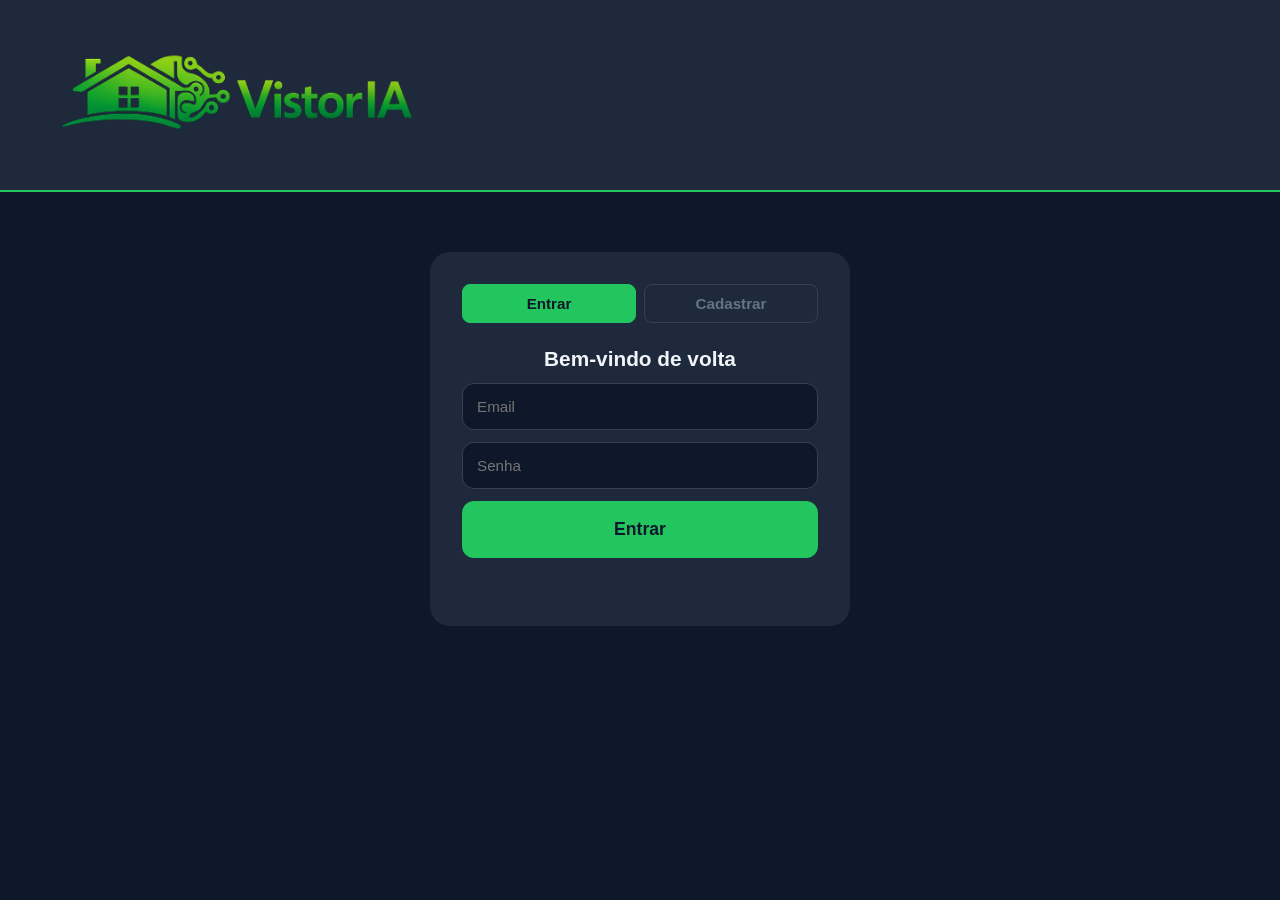
<file: index.html>
<!DOCTYPE html>
<html lang="pt-BR">
<head>
    <meta charset="UTF-8">
    <meta name="viewport" content="width=device-width, initial-scale=1.0">
    <title>VistorIA</title>
    <link rel="stylesheet" href="style.css">
</head>
<body>
 
    <header>
        <img src="logo completa 2.png" alt="VistorIA">
        <div class="header-usuario">
            <a href="historico.html" class="btn-ver">Meus Laudos</a>
            <span id="nome-usuario"></span>
            <button class="btn-logout" id="btn-logout">Sair</button>
        </div>
    </header>
 
    <main>
        <h1>Laudo de vistoria em minutos</h1>
        <p>Envie as fotos do imóvel e a IA gera o laudo técnico completo para você.</p>
 
        <!-- ETAPA 1: Upload -->
        <div id="etapa-upload">
            <div class="upload-area">
                <span>📷 Clique para selecionar as fotos</span>
                <input type="file" id="input-fotos" multiple accept="image/*">
            </div>
 
            <div class="previa-fotos" id="previa-fotos"></div>

            <div class="campo-contexto">
                <label for="endereco">Endereço do imóvel</label>
                <input type="text" id="endereco" class="auth-input" placeholder="Ex: Rua das Flores, 123 — Apto 45 — Copacabana">
            </div>
 
            <div class="campo-contexto">
                <label for="contexto">Informações adicionais <span>(opcional)</span></label>
                <textarea id="contexto" placeholder="Ex: banheiro reformado há 6 meses, imóvel para locação, proprietário relatou infiltração na parede direita..."></textarea>
            </div>
 
            <button class="btn-gerar" id="btn-gerar">Gerar Laudo</button>
            <div class="mensagem-erro" id="mensagem-erro"></div>
        </div>
 
        <!-- ETAPA 2: Validação dos cômodos -->
        <div id="etapa-validacao" style="display:none;">
            <div class="validacao-header">
                <h2>🏠 Validação dos Cômodos</h2>
                <p class="validacao-sub">A IA identificou os cômodos abaixo. Confirme ou corrija cada um antes de gerar o laudo.</p>
            </div>
 
            <div id="cards-validacao"></div>
 
            <button class="btn-confirmar" id="btn-confirmar">✅ Confirmar e Gerar Laudo</button>
        </div>
 
        <!-- ETAPA 3: Revisão do laudo -->
        <div id="etapa-revisao" style="display:none;">
            <div class="area-revisao" id="area-revisao">
                <h2>Rascunho do Laudo</h2>
                <div class="laudo-texto" id="laudo-texto"></div>
 
                <div class="chat-revisao">
                    <label for="pedido-alteracao">Quer alterar algum ponto?</label>
                    <textarea id="pedido-alteracao" placeholder="Ex: mude o nível de urgência do banheiro para alto, adicione que a janela estava com folga..."></textarea>
                    <button class="btn-alteracao" id="btn-alteracao">✏️ Solicitar Alteração</button>
                </div>
 
                <button class="btn-pdf" id="btn-pdf">📄 Gerar PDF Final</button>
            </div>
        </div>
 
    </main>
 
    <script src="app.js"></script>
</body>
</html>
</file>
<file: style.css>
/* Reset e base */
* {
    margin: 0;
    padding: 0;
    box-sizing: border-box;
}
 
body {
    font-family: 'Segoe UI', sans-serif;
    background-color: #0f172a;
    color: #f1f5f9;
    min-height: 100vh;
    display: flex;
    flex-direction: column;
    align-items: center;
}
 
/* Cabeçalho */
header {
    width: 100%;
    background-color: #1e293b;
    padding: 20px;
    display: flex;
    justify-content: center;
    border-bottom: 2px solid #22c55e;
}
 
header img {
    height: 150px;
}
 
/* Conteúdo principal */
main {
    display: flex;
    flex-direction: column;
    align-items: center;
    padding: 60px 20px;
    max-width: 660px;
    width: 100%;
    gap: 24px;
}
 
h1 {
    font-size: 2rem;
    text-align: center;
    color: #f1f5f9;
}
 
p {
    font-size: 1.1rem;
    text-align: center;
    color: #94a3b8;
    line-height: 1.6;
}
 
/* Etapas */
#etapa-upload,
#etapa-validacao,
#etapa-revisao {
    width: 100%;
    display: flex;
    flex-direction: column;
    gap: 24px;
}
 
/* Área de upload */
.upload-area {
    width: 100%;
    border: 2px dashed #22c55e;
    border-radius: 16px;
    padding: 50px 20px;
    display: flex;
    flex-direction: column;
    align-items: center;
    justify-content: center;
    cursor: pointer;
    transition: background-color 0.3s;
    position: relative;
}
 
.upload-area:hover {
    background-color: #1a2e1a;
}
 
.upload-area span {
    font-size: 1.1rem;
    color: #22c55e;
}
 
.upload-area input {
    position: absolute;
    width: 100%;
    height: 100%;
    opacity: 0;
    cursor: pointer;
}
 
/* Prévia das fotos */
.previa-fotos {
    display: flex;
    flex-wrap: wrap;
    gap: 10px;
    justify-content: center;
    width: 100%;
}
 
.previa-fotos img {
    width: 100px;
    height: 100px;
    object-fit: cover;
    border-radius: 8px;
    border: 2px solid #22c55e;
}
 
/* Campo de contexto */
.campo-contexto {
    width: 100%;
    display: flex;
    flex-direction: column;
    gap: 8px;
}
 
.campo-contexto label {
    font-size: 0.95rem;
    color: #94a3b8;
}
 
.campo-contexto label span {
    font-size: 0.85rem;
    color: #64748b;
}
 
.campo-contexto textarea {
    width: 100%;
    height: 100px;
    background-color: #1e293b;
    border: 1px solid #334155;
    border-radius: 12px;
    padding: 14px;
    color: #f1f5f9;
    font-size: 0.95rem;
    font-family: 'Segoe UI', sans-serif;
    resize: vertical;
    outline: none;
    transition: border-color 0.3s;
}
 
.campo-contexto textarea:focus {
    border-color: #22c55e;
}
 
/* Botão principal */
.btn-gerar {
    width: 100%;
    padding: 18px;
    background-color: #22c55e;
    color: #0f172a;
    font-size: 1.1rem;
    font-weight: bold;
    border: none;
    border-radius: 12px;
    cursor: pointer;
    transition: background-color 0.3s;
}
 
.btn-gerar:hover {
    background-color: #16a34a;
}
 
/* Mensagem de erro */
.mensagem-erro {
    width: 100%;
    text-align: center;
    color: #f87171;
    font-size: 0.95rem;
    min-height: 24px;
}
 
/* ─── ETAPA 2: Validação ─── */
.validacao-header {
    text-align: center;
}
 
.validacao-header h2 {
    font-size: 1.5rem;
    color: #22c55e;
    margin-bottom: 8px;
}
 
.validacao-sub {
    font-size: 0.95rem;
    color: #94a3b8;
    text-align: center;
}
 
/* Card de validação por foto */
.card-validacao {
    width: 100%;
    background-color: #1e293b;
    border-radius: 16px;
    padding: 20px;
    display: flex;
    gap: 16px;
    align-items: flex-start;
    border: 1px solid #334155;
}
 
.card-validacao img {
    width: 110px;
    height: 110px;
    object-fit: cover;
    border-radius: 10px;
    flex-shrink: 0;
    border: 2px solid #22c55e;
}
 
.card-info {
    flex: 1;
    display: flex;
    flex-direction: column;
    gap: 10px;
}
 
.card-info label {
    font-size: 0.85rem;
    color: #94a3b8;
}
 
.card-info strong {
    font-size: 1rem;
    color: #22c55e;
}
 
.card-input {
    width: 100%;
    background-color: #0f172a;
    border: 1px solid #334155;
    border-radius: 8px;
    padding: 10px 12px;
    color: #f1f5f9;
    font-size: 0.95rem;
    font-family: 'Segoe UI', sans-serif;
    outline: none;
    transition: border-color 0.3s;
}
 
.card-input:focus {
    border-color: #22c55e;
}
 
.card-acoes {
    display: flex;
    gap: 8px;
}
 
.btn-confirmar-foto {
    padding: 7px 14px;
    background-color: #22c55e;
    color: #0f172a;
    font-size: 0.85rem;
    font-weight: bold;
    border: none;
    border-radius: 8px;
    cursor: pointer;
    transition: background-color 0.3s;
}
 
.btn-confirmar-foto:hover {
    background-color: #16a34a;
}
 
.btn-editar-foto {
    padding: 7px 14px;
    background-color: transparent;
    color: #94a3b8;
    font-size: 0.85rem;
    border: 1px solid #334155;
    border-radius: 8px;
    cursor: pointer;
    transition: all 0.3s;
}
 
.btn-editar-foto:hover {
    border-color: #22c55e;
    color: #22c55e;
}
 
.card-confirmado {
    border-color: #22c55e;
    opacity: 0.7;
}
 
.tag-confirmado {
    font-size: 0.8rem;
    color: #22c55e;
    font-weight: bold;
}
 
/* Botão confirmar todos */
.btn-confirmar {
    width: 100%;
    padding: 18px;
    background-color: #22c55e;
    color: #0f172a;
    font-size: 1.1rem;
    font-weight: bold;
    border: none;
    border-radius: 12px;
    cursor: pointer;
    transition: background-color 0.3s;
}
 
.btn-confirmar:hover {
    background-color: #16a34a;
}
 
/* ─── ETAPA 3: Revisão ─── */
.area-revisao {
    width: 100%;
    display: flex;
    flex-direction: column;
    gap: 20px;
}
 
.area-revisao h2 {
    font-size: 1.3rem;
    color: #22c55e;
    text-align: center;
}
 
.laudo-texto {
    width: 100%;
    background-color: #1e293b;
    border-radius: 16px;
    padding: 30px;
    line-height: 1.8;
    font-size: 0.95rem;
    color: #f1f5f9;
    white-space: pre-wrap;
}
 
.chat-revisao {
    width: 100%;
    display: flex;
    flex-direction: column;
    gap: 10px;
}
 
.chat-revisao label {
    font-size: 0.95rem;
    color: #94a3b8;
}
 
.chat-revisao textarea {
    width: 100%;
    height: 80px;
    background-color: #1e293b;
    border: 1px solid #334155;
    border-radius: 12px;
    padding: 14px;
    color: #f1f5f9;
    font-size: 0.95rem;
    font-family: 'Segoe UI', sans-serif;
    resize: vertical;
    outline: none;
    transition: border-color 0.3s;
}
 
.chat-revisao textarea:focus {
    border-color: #22c55e;
}
 
.btn-alteracao {
    width: 100%;
    padding: 14px;
    background-color: #1e293b;
    color: #22c55e;
    font-size: 1rem;
    font-weight: bold;
    border: 2px solid #22c55e;
    border-radius: 12px;
    cursor: pointer;
    transition: all 0.3s;
}
 
.btn-alteracao:hover {
    background-color: #22c55e;
    color: #0f172a;
}
 
.btn-pdf {
    width: 100%;
    padding: 18px;
    background-color: #2563eb;
    color: #ffffff;
    font-size: 1.1rem;
    font-weight: bold;
    border: none;
    border-radius: 12px;
    cursor: pointer;
    transition: background-color 0.3s;
}
 
.btn-pdf:hover {
    background-color: #1d4ed8;
}
 
/* Auth box */
.auth-box {
    width: 100%;
    max-width: 420px;
    background-color: #1e293b;
    border-radius: 20px;
    padding: 32px;
    display: flex;
    flex-direction: column;
    gap: 16px;
}

.auth-abas {
    display: flex;
    gap: 8px;
    margin-bottom: 8px;
}

.aba {
    flex: 1;
    padding: 10px;
    background-color: transparent;
    color: #64748b;
    font-size: 0.95rem;
    font-weight: bold;
    border: 1px solid #334155;
    border-radius: 8px;
    cursor: pointer;
    transition: all 0.3s;
}

.aba.ativa {
    background-color: #22c55e;
    color: #0f172a;
    border-color: #22c55e;
}

.auth-box h2 {
    font-size: 1.3rem;
    color: #f1f5f9;
    text-align: center;
}

.auth-input {
    width: 100%;
    padding: 14px;
    background-color: #0f172a;
    border: 1px solid #334155;
    border-radius: 12px;
    color: #f1f5f9;
    font-size: 0.95rem;
    font-family: 'Segoe UI', sans-serif;
    outline: none;
    transition: border-color 0.3s;
}

.auth-input:focus {
    border-color: #22c55e;
}

#form-login,
#form-cadastro {
    display: flex;
    flex-direction: column;
    gap: 12px;
}

/* Header com usuário */
header {
    justify-content: space-between;
    padding: 20px 40px;
}

.header-usuario {
    display: flex;
    align-items: center;
    gap: 12px;
}

.header-usuario span {
    font-size: 0.95rem;
    color: #94a3b8;
}

.btn-logout {
    padding: 8px 16px;
    background-color: transparent;
    color: #f87171;
    font-size: 0.85rem;
    font-weight: bold;
    border: 1px solid #f87171;
    border-radius: 8px;
    cursor: pointer;
    transition: all 0.3s;
}

.btn-logout:hover {
    background-color: #f87171;
    color: #0f172a;
}

/* Histórico */
.historico-header {
    width: 100%;
    display: flex;
    justify-content: space-between;
    align-items: center;
}

.historico-header h1 {
    font-size: 1.5rem;
    color: #f1f5f9;
    text-align: left;
}

.btn-novo {
    padding: 10px 20px;
    background-color: #22c55e;
    color: #0f172a;
    font-size: 0.95rem;
    font-weight: bold;
    border-radius: 10px;
    text-decoration: none;
    transition: background-color 0.3s;
}

.btn-novo:hover {
    background-color: #16a34a;
}

.card-laudo {
    width: 100%;
    background-color: #1e293b;
    border-radius: 14px;
    padding: 20px;
    display: flex;
    justify-content: space-between;
    align-items: center;
    border: 1px solid #334155;
}

.card-laudo-info {
    display: flex;
    flex-direction: column;
    gap: 4px;
}

.card-laudo-info strong {
    font-size: 1rem;
    color: #f1f5f9;
}

.card-laudo-info span {
    font-size: 0.85rem;
    color: #64748b;
}

.btn-ver {
    padding: 8px 18px;
    background-color: transparent;
    color: #22c55e;
    font-size: 0.9rem;
    font-weight: bold;
    border: 1px solid #22c55e;
    border-radius: 8px;
    text-decoration: none;
    transition: all 0.3s;
}

.btn-ver:hover {
    background-color: #22c55e;
    color: #0f172a;
}

.sem-laudos {
    text-align: center;
    color: #64748b;
    font-size: 1rem;
    padding: 40px 0;
}
</file>
